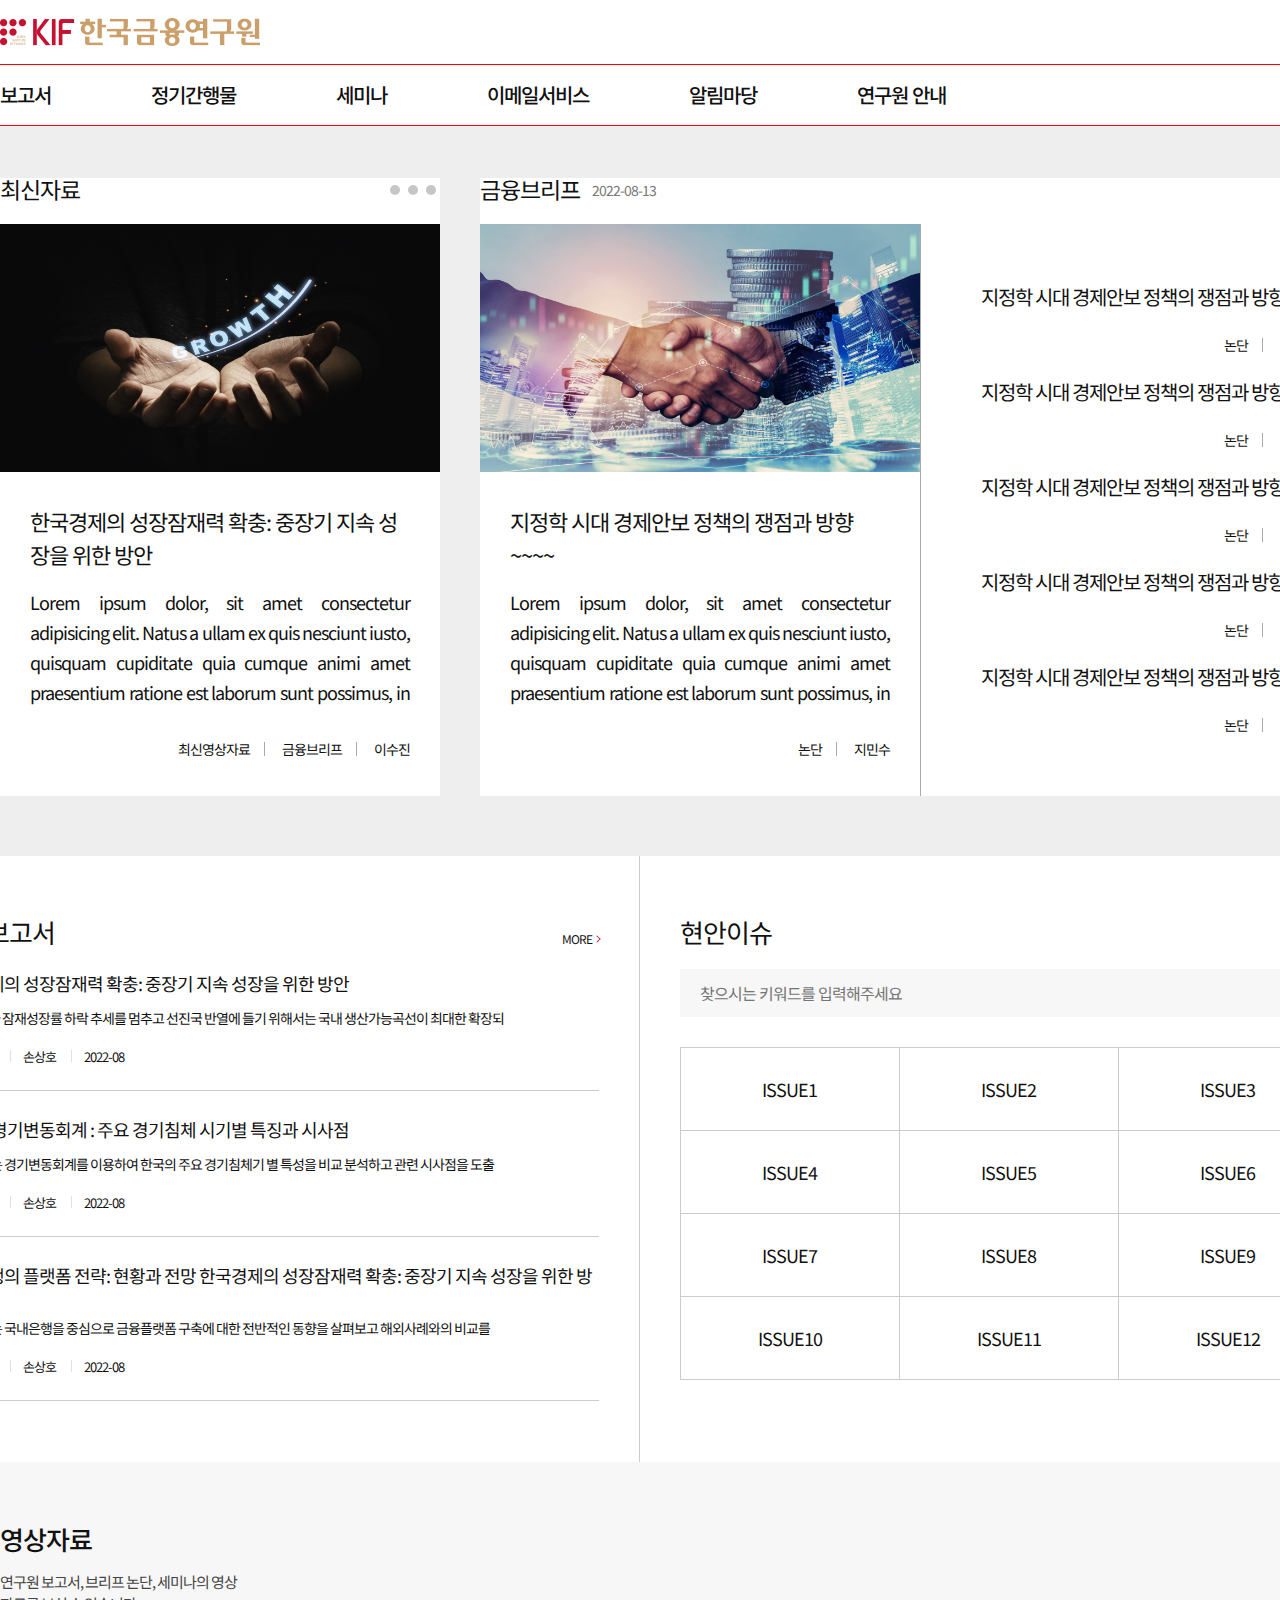
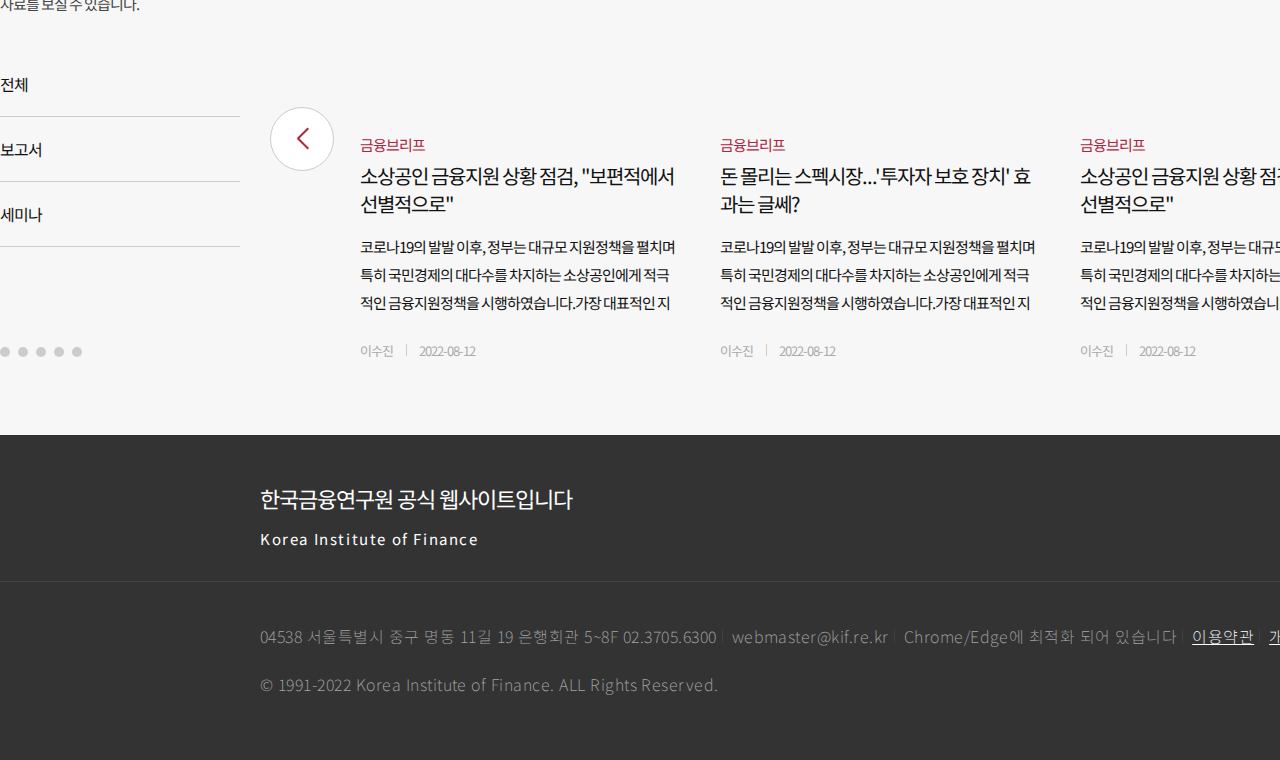
<file: index.html>
<!DOCTYPE html>
<html lang="en">
<head>
    <meta charset="UTF-8">
    <meta http-equiv="X-UA-Compatible" content="IE=edge">
    <meta name="viewport" content="width=device-width, initial-scale=1.0">
    <title>한국금융정보연구원</title>
    <link rel="stylesheet" href="css/common.css">
    <link rel="stylesheet" href="css/index.css">
    <link href="https://fonts.googleapis.com/css2?family=Noto+Sans+KR:wght@100;300;400;500;700;900&display=swap" rel="stylesheet">

    <style>
        * {
            margin: 0; padding: 0;
            box-sizing: border-box;
        }

    </style>
</head>
<body>
    <div id="mainWrap">

        <header id="kifHeader">
            <div class="h_top">
                <div class="top_inner">
                    <h1 class="logo"><a href="#"><span class="blind">한국금융정보연구원</span></a></h1>
                    <!-- 검색 영역 -->
                    <div class="search">
                        <h2 class="blind">통합검색</h2>
                        <input type="text" class="s_input" id="s_input" value="검색어">
                        <label for="s_input"><span class="blind">검색</span></label>
                    </div>
                </div>
            </div><!--header top End-->
            <div class="h_bottom">
                <nav class="gnb">
                    <ul class="gnb_menu">
                        <li><a href="#">보고서</a>
                            <div class="sub_box"></div>
                        </li>
                        <li><a href="#">정기간행물</a></li>
                        <li><a href="#">세미나</a></li>
                        <li><a href="#">이메일서비스</a>
                            <ul class="sub">
                                <li><a href="#">KIF 연구동향</a></li>
                                <li><a href="#">최신 해외연구동향</a></li>
                                <li><a href="#">최신 국내연구동향</a></li>
                                <li><a href="#">최신 금융정보</a></li>
                                <li><a href="#">최신 해외언론동향</a></li>
                                <li><a href="#">신청</a></li>
                            </ul>
                        </li>
                        <li><a href="#">알림마당</a></li>
                        <li><a href="#">연구원 안내</a></li>
                        <li><a href="#">연구진</a></li>
                        <li><a href="#">ENG</a></li>
                    </ul>
                </nav>
            </div><!--header bottom End-->
        </header><!--Header End-->


        <main id="kifMain">
            <section class="sec01">
                <div class="sec_inner">
                    <article class="latest">
                        <h2 class="sec_tit">최신자료</h2>
                        <div class="cont_box">
                            <div class="imgbox">
                                <img src="/img/133057131169233384_GettyImages-1344582621.jpg" alt="최신자료">
                            </div>
                            <h3 class="cont_tit">한국경제의 성장잠재력 확충: 중장기 지속 성장을 위한 방안</h3>
                            <p class="cont_txt">Lorem ipsum dolor, sit amet consectetur adipisicing elit. Natus a ullam ex quis nesciunt iusto, quisquam cupiditate quia cumque animi amet praesentium ratione est laborum sunt possimus, in dicta? Provident!</p>
                            <div class="etc">
                                <span>최신영상자료</span>
                                <span>금융브리프</span>
                                <span>이수진</span>
                            </div>

                        </div>
                        <ul class="page_navi">
                            <li><a href="#"><span class="blind">1</span></a></li>
                            <li><a href="#"><span class="blind">1</span></a></li>
                            <li><a href="#"><span class="blind">1</span></a></li>
                        </ul>
                    </article><!-- 최신금융자료 -->
                    
                    <article class="brief">
                        <div class="tit_box">
                            <h2 class="sec_tit">금융브리프</h2>
                            <span class="date">2022-08-13</span>
                        </div>
                        <div class="cont_box">
                            <div class="cont_left">
                                <div class="imgbox">
                                    <img src="/img/133047334098095971_GettyImages-1413573855.jpg" alt="최신자료">
                                </div>
                                <h3 class="cont_tit">지정학 시대 경제안보 정책의 쟁점과 방향~~~~</h3>
                                <p class="cont_txt">Lorem ipsum dolor, sit amet consectetur adipisicing elit. Natus a ullam ex quis nesciunt iusto, quisquam cupiditate quia cumque animi amet praesentium ratione est laborum sunt possimus, in dicta? Provident!</p>
                                <div class="etc">
                                    <span>논단</span>
                                    <span>지민수</span>
                                </div>
                            </div>
                            <ul class="cont_right">
                                <li>
                                    <h3 class="cont_tit">지정학 시대 경제안보 정책의 쟁점과 방향</h3>
                                    <div class="etc">
                                        <span>논단</span>
                                        <span>지민수</span>
                                    </div>
                                </li>
                                <li>
                                    <h3 class="cont_tit">지정학 시대 경제안보 정책의 쟁점과 방향</h3>
                                    <div class="etc">
                                        <span>논단</span>
                                        <span>지민수</span>
                                    </div>
                                </li>
                                <li>
                                    <h3 class="cont_tit">지정학 시대 경제안보 정책의 쟁점과 방향</h3>
                                    <div class="etc">
                                        <span>논단</span>
                                        <span>지민수</span>
                                    </div>
                                </li>
                                <li>
                                    <h3 class="cont_tit">지정학 시대 경제안보 정책의 쟁점과 방향</h3>
                                    <div class="etc">
                                        <span>논단</span>
                                        <span>지민수</span>
                                    </div>
                                </li>
                                <li>
                                    <h3 class="cont_tit">지정학 시대 경제안보 정책의 쟁점과 방향</h3>
                                    <div class="etc">
                                        <span>논단</span>
                                        <span>지민수</span>
                                    </div>
                                </li>
                            </ul>
                        </div>
                        <a href="#" class="more">more</a>
                    </article><!-- 금융 brief 끝 -->
                </div> <!-- section innerbox -->
            </section> <!-- sec01 End -->


            <section class="sec02">
                <article class="report sec02_cont">
                    <h2 class="sec_tit">최신보고서</h2>
                    <ul class="re_list">
                        <li>
                            <a href="#"><h3 class="re_tit">
                                한국경제의 성장잠재력 확충: 중장기 지속 성장을 위한 방안
                            </h3></a>
                            <p class="re_cont">
                                한국경제가 잠재성장률 하락 추세를 멈추고 선진국 반열에 들기 위해서는 국내 생산가능곡선이 최대한 확장되
                            </p>
                            <div class="re_etc">
                                <span>기타보고서</span>
                                <span>손상호</span>
                                <span>2022-08</span>
                            </div>
                        </li>

                        <li>
                            <a href="#"><h3 class="re_tit">
                                한국의 경기변동회계 : 주요 경기침체 시기별 특징과 시사점
                            </h3></a>
                            <p class="re_cont">
                                본 보고서는 경기변동회계를 이용하여 한국의 주요 경기침체기 별 특성을 비교 분석하고 관련 시사점을 도출
                            </p>
                            <div class="re_etc">
                                <span>기타보고서</span>
                                <span>손상호</span>
                                <span>2022-08</span>
                            </div>
                        </li>

                        <li>
                            <a href="#"><h3 class="re_tit">
                                국내은행의 플랫폼 전략: 현황과 전망 한국경제의 성장잠재력 확충: 중장기 지속 성장을 위한 방안
                            </h3></a>
                            <p class="re_cont">
                                본 보고서는 국내은행을 중심으로 금융플랫폼 구축에 대한 전반적인 동향을 살펴보고 해외사례와의 비교를 
                            </p>
                            <div class="re_etc">
                                <span>기타보고서</span>
                                <span>손상호</span>
                                <span>2022-08</span>
                            </div>
                        </li>

                    </ul>
                    <a href="#" class="more">more</a>
                </article> <!-- 최신보고서 end -->


                <article class="issue sec02_cont">
                    <h2 class="sec_tit">현안이슈</h2>
                    <div class="is_search">
                        <input type="text" placeholder="찾으시는 키워드를 입력해주세요">
                        <button><span class="blind">검색</span></button>
                    </div>
                    <ul class="is_list">
                        <li><a href="#">ISSUE1</a></li>
                        <li><a href="#">ISSUE2</a></li>
                        <li><a href="#">ISSUE3</a></li>
                        <li><a href="#">ISSUE4</a></li>
                        <li><a href="#">ISSUE5</a></li>
                        <li><a href="#">ISSUE6</a></li>
                        <li><a href="#">ISSUE7</a></li>
                        <li><a href="#">ISSUE8</a></li>
                        <li><a href="#">ISSUE9</a></li>
                        <li><a href="#">ISSUE10</a></li>
                        <li><a href="#">ISSUE11</a></li>
                        <li><a href="#">ISSUE12</a></li>
                    </ul>
                    <a href="#" class="more">more</a>
                </article> <!-- 현안이슈 end -->

            </section><!-- sec02 End -->


            <section class="sec03">
                <div class="inner">
                    <h2 class="sec_tit">영상자료</h2>
                    <p class="sec_txt">연구원 보고서, 브리프 논단, 세미나의 영상자료를 보실 수 있습니다.</p>

                    <h3 class="m_tit"><a href="#">전체</a></h3>
                    <div class="m_cont">
                        <ul class="m_cont_list">
                            <li>
                                <div class="m_box">
                                    <iframe width="320" height="180" src="https://www.youtube.com/embed/HqhVtxccOZ0" title="YouTube video player" frameborder="0" allow="accelerometer; autoplay; clipboard-write; encrypted-media; gyroscope; picture-in-picture" allowfullscreen></iframe>
                                </div>
                                
                                <h3 class="m_sub_tit">금융브리프</h3>
                                <h4 class="m_sub_tit01"><a href="#">소상공인 금융지원 상황 점검, "보편적에서 선별적으로"</a></h4>
                                <p class="m_sub_txt">코로나19의 발발 이후, 정부는 대규모 지원정책을 펼치며 특히 국민경제의 대다수를 차지하는 소상공인에게 적극적인 금융지원정책을 시행하였습니다.가장 대표적인 지원정책인 ‘1차 및 2차 소상공인 금</p>
                                <div class="m_sub_etc">
                                    <span>이수진</span><span>2022-08-12</span>
                                </div>

                            </li>

                            <li>
                                <div class="m_box">
                                    <iframe width="320" height="180" src="https://www.youtube.com/embed/HqzUFulMwyQ" title="YouTube video player" frameborder="0" allow="accelerometer; autoplay; clipboard-write; encrypted-media; gyroscope; picture-in-picture" allowfullscreen></iframe>
                                </div>

                                <h3 class="m_sub_tit">금융브리프</h3>
                                <h4 class="m_sub_tit01"><a href="#">돈 몰리는 스펙시장...'투자자 보호 장치' 효과는 글쎄?</a></h4>
                                <p class="m_sub_txt">코로나19의 발발 이후, 정부는 대규모 지원정책을 펼치며 특히 국민경제의 대다수를 차지하는 소상공인에게 적극적인 금융지원정책을 시행하였습니다.가장 대표적인 지원정책인 ‘1차 및 2차 소상공인 금</p>
                                <div class="m_sub_etc">
                                    <span>이수진</span><span>2022-08-12</span>
                                </div>
                            </li>

                            <li>
                                <div class="m_box">
                                    <iframe width="320" height="180" src="https://www.youtube.com/embed/6JgzgwbRV2g" title="YouTube video player" frameborder="0" allow="accelerometer; autoplay; clipboard-write; encrypted-media; gyroscope; picture-in-picture" allowfullscreen></iframe>
                                </div>

                                <h3 class="m_sub_tit">금융브리프</h3>
                                <h4 class="m_sub_tit01"><a href="#">소상공인 금융지원 상황 점검, "보편적에서 선별적으로"</a></h4>
                                <p class="m_sub_txt">코로나19의 발발 이후, 정부는 대규모 지원정책을 펼치며 특히 국민경제의 대다수를 차지하는 소상공인에게 적극적인 금융지원정책을 시행하였습니다.가장 대표적인 지원정책인 ‘1차 및 2차 소상공인 금</p>
                                <div class="m_sub_etc">
                                    <span>이수진</span><span>2022-08-12</span>
                                </div>

                            </li>

                        </ul><!-- 슬라이드 -->

                        <!-- 좌우 버튼 -->
                        <a href="#" class="prev m_btn">
                            <span class="blind">이전보기</span>
                        </a>
                        <a href="#" class="next m_btn">
                            <span class="blind">다음보기</span>
                        </a>
                        <!-- 페이지 컨트롤 -->
                        <ul class="pager">
                            <li><a href="#"><span class="blind">1</span></a></li>
                            <li><a href="#"><span class="blind">1</span></a></li>
                            <li><a href="#"><span class="blind">1</span></a></li>
                            <li><a href="#"><span class="blind">1</span></a></li>
                            <li><a href="#"><span class="blind">1</span></a></li>
                        </ul>
                    </div><!-- 슬라이드 전체 박스 -->
                    <h3 class="m_tit"><a href="#">보고서</a></h3>
                    <h3 class="m_tit"><a href="#">세미나</a></h3>
                </div>

            </section> <!-- sec03 End -->
        </main><!--Main End-->


        <footer id="kifFooter">
            <div class="footer_box">
                <div class="f_top_outer">
                    <div class="f_top">
                        <h3>한국금융연구원 공식 웹사이트입니다</h3>
                        <h4>Korea Institute of Finance</h4>

                        <p class="fam_menu">family site
                            <div class="sub_fam_menu">
                                <span>family site</span>
                                <span>해외금융협력지원센터</span>
                                <span>금융인력네트워크센터</span>
                                <span>한국경제의분석패널</span>
                                <span>아시아적격담보포럼</span>
                            </div>
                        </p>


                    </div>
                </div>
                <div class="f_bottom">
                    
                    <div class="f_bottom_top">
                        <p>04538 서울특별시 중구 명동 11길 19 은행회관 5~8F
                            02.3705.6300</p>
                        <p>webmaster@kif.re.kr</p>
                        <p>Chrome/Edge에 최적화 되어 있습니다</p>
                        <p><a href="#">이용약관</a></p>
                        <p><a href="#">개인정보보호정책</a></p>
                    </div>
                    <p class="f_bottom_bot">© 1991-2022 Korea Institute of Finance. ALL Rights Reserved.</p>

                    <div class="f_sns">
                        <a href="#" class="yout"><span class="blind">유튜브</span></a>
                        <a href="#" class="kakao"><span class="blind">카카오톡</span></a>
                    </div>
                </div>

        </footer><!--Footer End-->

    </div> <!--mainWrap End-->
</body>
</html>
</file>
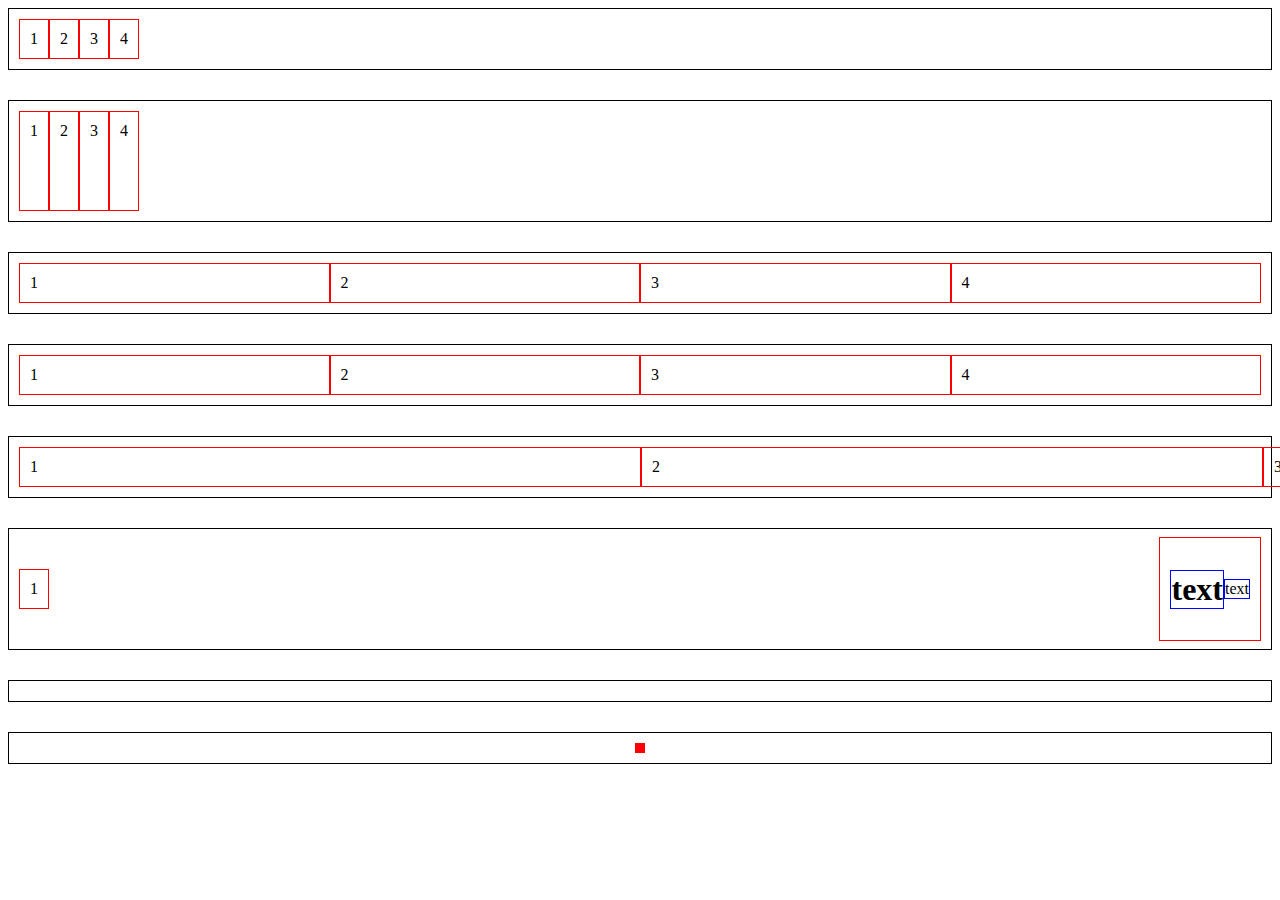
<file: flex1.html>
<!DOCTYPE html>
<html lang="en">
<head>
    <meta charset="UTF-8">
    <meta http-equiv="X-UA-Compatible" content="IE=edge">
    <meta name="viewport" content="width=device-width, initial-scale=1.0">
    <title>Document</title>

    <style>
        .box {
            border: 1px solid #000;
            padding: 10px;
            margin-bottom: 30px;
        }

        .item {
            border: 1px solid #f00;
            padding: 10px;

        }

        .box1 {
            display: flex;

        }

        .box2 {
            display: flex;
            height: 100px;
        }

        .box3 {
            display: flex;
        }

        .box3 .item {
            width: 700px;
        }

        .box4 {
            display: flex;
        }

        .box4 .item {
            width: 300px;
        }

        .box5 {
            display: flex;
        }

        .box5 .item {
            width: 600px;
            flex: none;
            /* flex-grow:0; flex-shrink:0; */
        }

        .box6 {
            height: 100px;
            display: flex;
            justify-content: space-between;
            align-items: center;
        }

        .box6 .item:nth-child(2) {
            display: flex;
            align-items: center;
        }

        .box6 .item:nth-child(2) * {
            border: 1px solid #00f;
        }

        .box7 label {
            background-color: #f00;
            display: block;
        }

        .box8 {
            display: flex;
            justify-content: center;
        }

        .box8 label {
            background-color: #f00;
            width: 10px; height: 10px;
        }
    </style>
</head>
<body>
    <div class="box box1">
        <div class="item">1</div>
        <div class="item">2</div>
        <div class="item">3</div>
        <div class="item">4</div>
    </div>

    <div class="box box2">
        <div class="item">1</div>
        <div class="item">2</div>
        <div class="item">3</div>
        <div class="item">4</div>
    </div>

    <div class="box box3">
        <div class="item">1</div>
        <div class="item">2</div>
        <div class="item">3</div>
        <div class="item">4</div>
    </div>

    <div class="box box4">
        <div class="item">1</div>
        <div class="item">2</div>
        <div class="item">3</div>
        <div class="item">4</div>
    </div>

    <div class="box box5">
        <div class="item">1</div>
        <div class="item">2</div>
        <div class="item">3</div>
        <div class="item">4</div>
    </div>

    <div class="box box6">
        <div class="item">1</div>
        <div class="item">
            <h1>text</h1>
            <p>text</p>
        </div>
    </div>

    <div class="box box7">
        <label for=""></label>
    </div>

    <div class="box box8">
        <label for=""></label>
    </div>
</body>
</html>
</file>
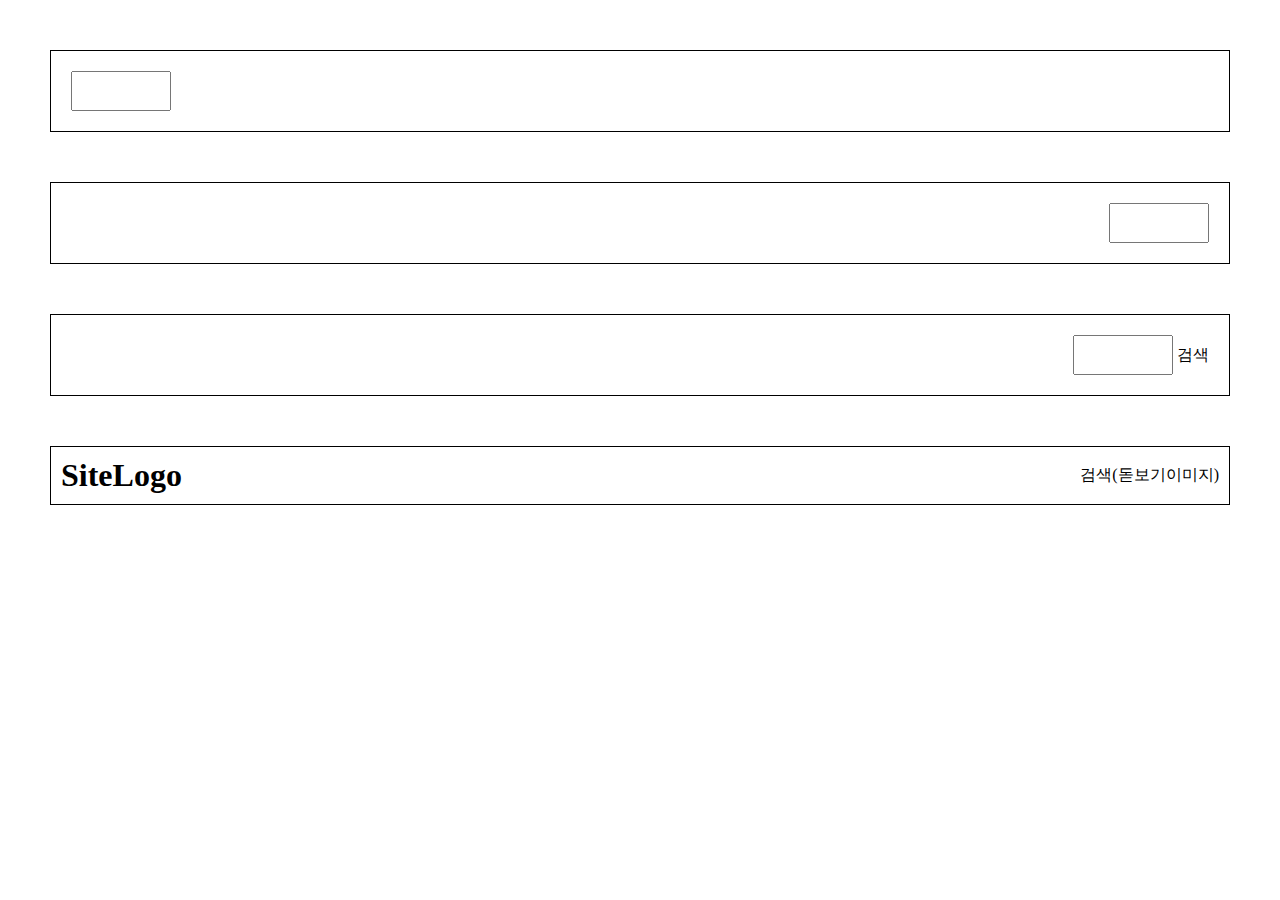
<file: 검색창.html>
<!DOCTYPE html>
<html lang="en">
<head>
    <meta charset="UTF-8">
    <meta http-equiv="X-UA-Compatible" content="IE=edge">
    <meta name="viewport" content="width=device-width, initial-scale=1.0">
    <title>검색창</title>
    <style>
        * {
            margin: 0; padding: 0;
            box-sizing: border-box;
        }

        body {
            padding: 50px;
        }

        .box {
            border: 1px solid #000;
            padding: 20px;
            margin-bottom: 50px;
        }


        .box input {
            width: 100px; height: 40px;
            transition: all 0.4s ease-in-out;
        }

        .box1 input:focus {
            width: 1000px;
        }


        .box2 {
            text-align: right;
        }

        .box2 input:focus {
            width: 1000px;
        }


        .box3 {
            text-align: right;
        }

        .box3 input:focus {
            width: 1000px;
        }


        header {
            border: 1px solid #000;
            padding: 10px;
            display: flex;
            justify-content: space-between;
            align-items: center;
        }

        header input {
            width: 1px;
            opacity: 0;
            transition: all 0.8s ease-in-out;
        }

        header input:focus {
            width: 1000px;
            opacity: 1;
        }

        header label {
            cursor: pointer;
        }
    </style>
</head>

<body>
    <div class="box box1">
        <input type="text">
    </div>

    <div class="box box2">
        <input type="text">
    </div>

    <div class="box box3">
        <input type="text" id="aa">
        <label for="aa">검색</label>
        <!-- 검색만 클릭해도 텍스트 박스가 포커스됨. -->
    </div>

    <header>
        <h1>SiteLogo</h1>
        <div class="search">
            <input type="text" id="bb">
            <label for="bb">검색(돋보기이미지)</label>
        </div>
    </header>
</body>
</html>
</file>
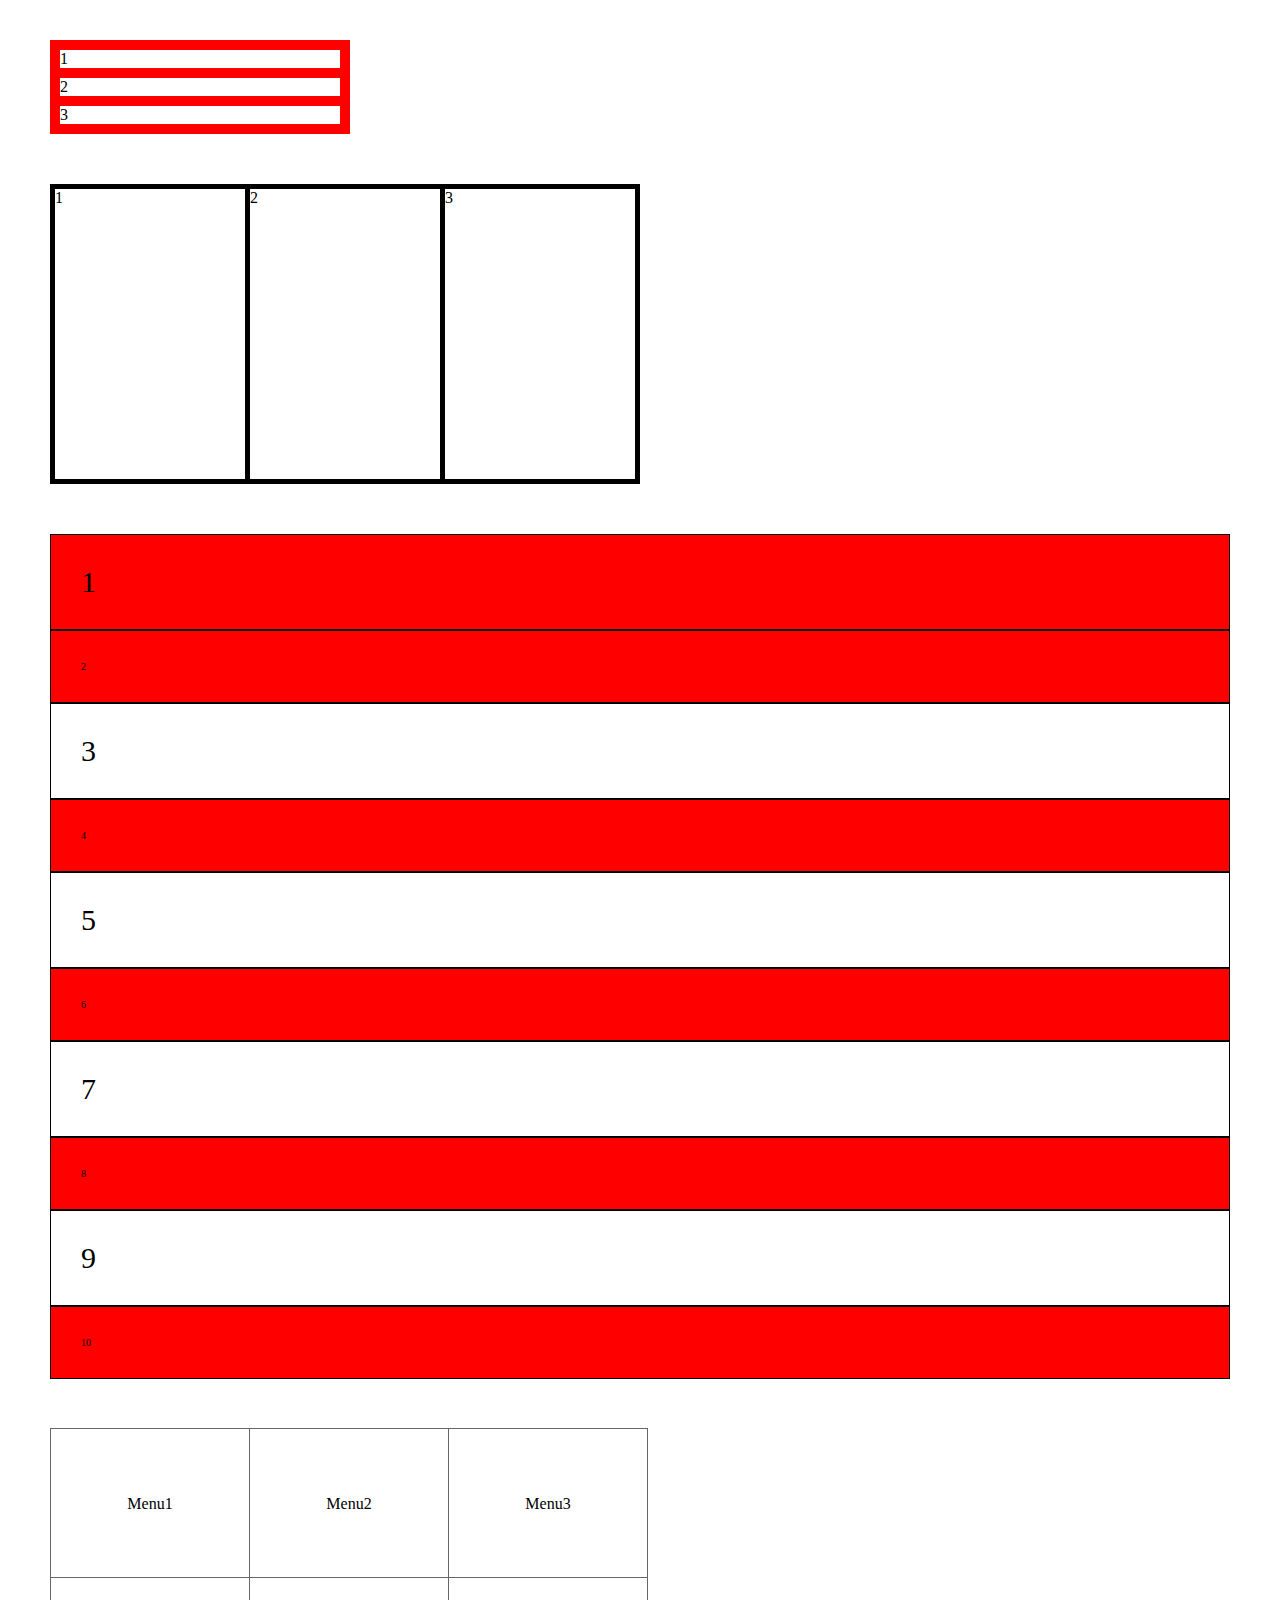
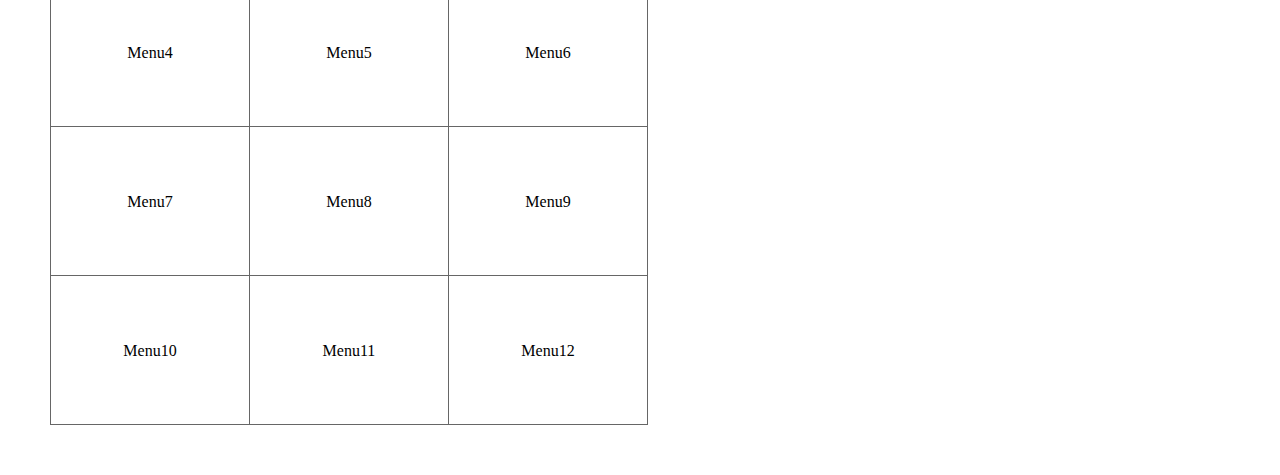
<file: 격자패턴만들기.html>
<!DOCTYPE html>
<html lang="en">
<head>
    <meta charset="UTF-8">
    <meta http-equiv="X-UA-Compatible" content="IE=edge">
    <meta name="viewport" content="width=device-width, initial-scale=1.0">
    <title>격자패턴만들기</title>
    <style>
        * {
            margin: 0; padding: 0;
            box-sizing: border-box;
        }

        body {
            padding: 50px;
        }

        .spacer {
            height: 50px;
        }




        .list1 {
            width: 300px;
        }

        .list1 li {
            border: 10px solid #f00;
            list-style: none;
            margin-top: -10px;
            position: relative;
            z-index: 1;
        }

        .list1 li:hover {
            border-color: #000;
            z-index: 10;
        }

        .list2 {
            width: 600px;
            display: flex;
        }

        .list2 li {
            list-style: none;
            border: 5px solid #000;
            height: 300px;
            flex: none;
            width: 33.3333%;
            position: relative;
            z-index: 1;
        }

        .list2 li:nth-child(1) {
            margin-right: -5px;
        }

        .list2 li:nth-child(3) {
            margin-left: -5px;
        }

        .list2 li:hover {
            border-color: #f00;
            z-index: 10;
        }

        .list3 li {
            border: 1px solid #000;
            padding: 30px;
            list-style: none;

        }

        .list3 li:nth-child(1) {
            background-color: #f00;
        }

        .list3 li:nth-child(2n) {    /*2배수만 선택*/
            font-size: 10px;
            background-color: #f00;
        }

        .list3 li:nth-child(2n+1) {
            font-size: 30px;
            /* 첫번째 요소부터 2번째마다 선택 */
        }


        
        .grid {
            width: 600px;
            display: flex;
            flex-wrap: wrap;
        }

        .grid li {
            list-style: none;
            width: 33.3333%; 
            /* width: calc(100% / 3) */
            height: 150px;
            border: 1px solid #666;
            flex: none;
            margin-top: -1px;
            text-align: center;
            line-height: 150px;
            position: relative;
            z-index: 1;
        }

        .grid li:nth-child(3n+1) {
            margin-right: -1px;
        }

        .grid li:nth-child(3n+3) {
            margin-left: -1px;
        }

        .grid li:hover {
            border-color: #f00;
            font-weight: bold;
            z-index: 2;
        }


    </style>
</head>
<body>
    <ul class="list1">
        <li>1</li>
        <li>2</li>
        <li>3</li>
    </ul>
    <div class="spacer"></div>

    <ul class="list2">
        <li>1</li>
        <li>2</li>
        <li>3</li>
    </ul>
    <div class="spacer"></div>

    <ul class="list3">
        <li>1</li>
        <li>2</li>
        <li>3</li>
        <li>4</li>
        <li>5</li>
        <li>6</li>
        <li>7</li>
        <li>8</li>
        <li>9</li>
        <li>10</li>
    </ul>

    <div class="spacer"></div>
    <ul class="grid">
        <li>Menu1</li>
        <li>Menu2</li>
        <li>Menu3</li>
        <li>Menu4</li>
        <li>Menu5</li>
        <li>Menu6</li>
        <li>Menu7</li>
        <li>Menu8</li>
        <li>Menu9</li>
        <li>Menu10</li>
        <li>Menu11</li>
        <li>Menu12</li>
    </ul>
</body>
</html>
</file>
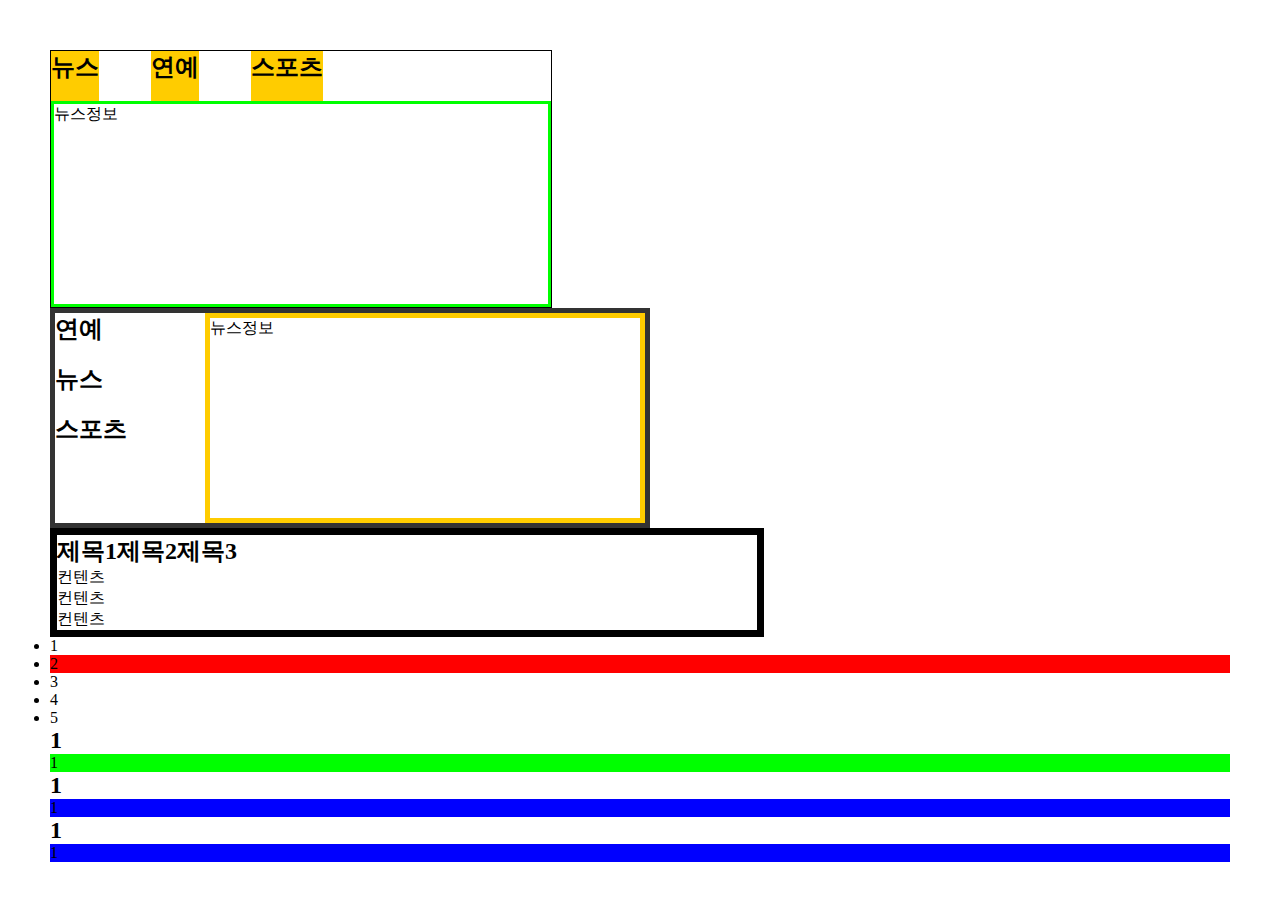
<file: 탭메뉴01.html>
<!DOCTYPE html>
<html lang="en">
<head>
    <meta charset="UTF-8">
    <meta http-equiv="X-UA-Compatible" content="IE=edge">
    <meta name="viewport" content="width=device-width, initial-scale=1.0">
    <title>탭메뉴01</title>
    <style>
        * {margin: 0; padding: 0;}

        body {padding: 50px;}

/* tab1 */
        .tab1 {
            width: 500px;
            border: 1px solid #000;
            position: relative;
            padding-top: 50px;
        }

        .tab1 h2 {
            position: absolute;
            top: 0; left: 0;
            height: 50px;
            background-color: #fc0;
        }
        
        .tab1 .ent {
            left: 100px;
        }

        .tab1 .sp {
            left: 200px;
        }

        .tab1 div {
            border: 3px solid #0f0;
            height: 200px;
            display: none;
        }

        .tab1 .news + div {
            display: block;
        }

        .tab1 h2:hover + div {
            display: block;
        }

/* tab2 */
        .tab2 {
            width: 600px;
            border: 5px solid #333;
            box-sizing: border-box;
            padding-left: 150px;
            position: relative;
        }

        .tab2 h2 {
            position: absolute;
            top: 0; left: 0;
        }

        .tab2 div {
            height: 200px;
            border: 5px solid #fc0;
            display: none;
        }

        .tab2 .news {
            top:50px;
        }

        .tab2 .sp {
            top: 100px;
        }

        .tab2 .news + div {
            display: block;
        }


        .tab3 {
            width: 700px;
            border: 7px solid #000;
        }

        .tab3 ul {
            display: flex;
        }

        .tab3 ul li {
            list-style: none;
        }



        /* nth-child() */
        .aa li:nth-child(2) {
            background-color: #f00;
        }

        .bb p {
            background-color: #00f;
        }

        .bb p:nth-of-type(1) {
            background-color: #0f0;
        }
    </style>
</head>



<body>
    <div class="tab1">
        <h2 class="news">뉴스</h2>
        <div >뉴스정보</div>
        <h2 class="ent">연예</h2>
        <div>연예정보</div>
        <h2 class="sp">스포츠</h2>
        <div>스포츠정보</div>
    </div>

    <div class="tab2">
        <h2 class="news">뉴스</h2>
        <div >뉴스정보</div>
        <h2 class="ent">연예</h2>
        <div>연예정보</div>
        <h2 class="sp">스포츠</h2>
        <div>스포츠정보</div>
    </div>


    <div class="tab3">
        <ul>
            <li>
                <h2>제목1</h2>
            </li>
            <li>
                <h2>제목2</h2>
            </li>
            <li>
                <h2>제목3</h2>
            </li>
        </ul>
        <div class="cont">컨텐츠</div>
        <div class="cont">컨텐츠</div>
        <div class="cont">컨텐츠</div>
    </div>

    <!-- nth-child() -->
    <ul class="aa">
        <li>1</li>
        <li>2</li>
        <li>3</li>
        <li>4</li>
        <li>5</li>
    </ul>
    <div class="bb">
        <h2>1</h2>
        <p>1</p>
        <h2>1</h2>
        <p>1</p>
        <h2>1</h2>
        <p>1</p>
    </div>
</body>
</html>
</file>
<file: css/index.css>
@charset "UTF-8";

/* layout */
#mainWrap {
    width: 100%;
}


/* kif header */
.h_top {
    /* height: 65px;
    코드 절약하는 관점에서 아래 컨텐츠에 높이 넣었으니까 삭제 가능 */
    border-bottom: 1px solid #f00;

}

.h_top .top_inner {
    width: 1400px; height: 64px;
    margin: 0 auto;
    /* background-color: #eee; */
    display: flex;
    justify-content: space-between;
    align-items: center;
}

.h_top .top_inner .logo {
    width: 260px;
    flex: none; /* 고정형일 때 아이템 크기 사용자 설정 가능 */
}

.h_top .top_inner .logo a {
    display: block;
    height: 64px;
    background: url(../img/logo_kif.png) no-repeat center center;
}

/* kif header search */
.h_top .top_inner .search {
    display: flex;
    align-items: center;
}

.h_top .top_inner .search .s_input {
    width: 1053px; height: 40px;
    border: 1px solid #ccc;
    margin-right: 7px;
    opacity: 0;
    transition: all 0.7s ease-in-out;
    padding: 0 5px;
}


.h_top .top_inner .search label {
    width: 24px; height: 24px;
    background: url(../img/ico_search_black.svg) center center no-repeat;
    background-size: cover;
    /* svg 포맷이라 확대축소 마음대로 해도 상관 ㄴ 벡터이미지는 깨지지 않음 */
    display: block;
    cursor: pointer;
}

.h_top .top_inner .search .s_input:focus {
    /* label이랑 묶어놨으니까 얘한테만 걸어도 검색버튼 누르면 가능 */
    opacity: 1;
    width: 1053px;
    outline: none;
}

/* header bottom */
.h_bottom {
    height: 61px;
    border-bottom: 1px solid #f00;
}

.h_bottom .gnb {
    width: 1400px;
    height: 60px;
    margin: 0 auto;
    /* background-color: #eee; */
}


.h_bottom .gnb .gnb_menu {
    display: flex;
    align-items: center;
}

.h_bottom .gnb .gnb_menu li:nth-child(-n+6) {
    padding-right: 100px;
}

.h_bottom .gnb .gnb_menu li:nth-child(7) {
    margin-left: auto;
}

.h_bottom .gnb .gnb_menu li:nth-child(8) {
    margin-left: 20px;
}

.h_bottom .gnb .gnb_menu li:nth-child(7) a {
    font-size: 18px;
    padding-right: 20px;
}


.h_bottom .gnb .gnb_menu li:nth-child(8) a {
    font-size: 15px;
    font-weight: 400;
    color: #aaa;
    position: relative;

}

.h_bottom .gnb .gnb_menu li:nth-child(8) a::before {
    content: '';
    width: 1px; height: 14px;
    background-color: #aaa;
    position: absolute;
    top: 50%; left: -15px;
    transform: translateY(-50%);
}


.h_bottom .gnb .gnb_menu li a {
    display: block;
    height: 60px;   line-height: 60px;
    font-size: 20px;
    font-weight: 500;
}

.h_bottom .gnb .gnb_menu li:nth-child(-n+6) a:hover {
    color: brown;
}


.h_bottom .gnb .gnb_menu .sub_box {
    position: absolute;
    left: 0; top: 125px;
    width: 100%; height: 200px;
    background-color: #fff;
    border-top: 1px solid #f00;
    display: none;
    z-index: 10;
}

.h_bottom .gnb .gnb_menu li:hover .sub_box {
    display: block;
}

.h_bottom .gnb .gnb_menu li:nth-child(4) {
    position: relative;
}
.h_bottom .gnb .sub {
    position: absolute;
    left: 0; top: 100%;
    background-color: #fff;
    display: none;
    width: 100%;
    z-index: 10;

}
.h_bottom .gnb li:hover .sub {
    display: block;
}



/* kif main */

#kifMain .sec01 {
    background-color: #eee;
    padding: 52px 0 60px;
}

.sec01 .sec_inner {
    width: 1376px;
    margin: 0 auto;
    /* background-color: #fc0; */
    display: flex;
}

.sec01 .sec_inner article {
    flex: none;
    background-color: #fff;
}

.sec01 .sec_inner article .sec_tit {
    /* background-color: #ccc; */
}

.sec01 .sec_inner .latest {
    width: 440px;
    margin-right: 40px;
    position: relative;
    
}

.sec01 .sec_inner .brief {
    width: 896px;
    position: relative;
}

.sec01 .sec_inner .latest .sec_tit {
    font-size: 23px;
    margin-bottom: 23px;
}

.sec01 .sec_inner .brief .tit_box {
    display: flex;
    align-items: center;
    height: 23px;
    margin-bottom: 23px;
    /* background-color: #ccc; */
}

.sec01 .sec_inner .brief .tit_box .sec_tit {
    font-size: 23px;
    margin-right: 12px;
}

.sec01 .sec_inner .brief .tit_box .date {
    font-size: 14px;
    color: #777;
}

.sec01 .sec_inner .cont_box .imgbox {
    margin-bottom: 33px;
}

.sec01 .sec_inner .cont_box .imgbox img {
    width: 100%;
    vertical-align: top;
    /* descender 삭제용 vertical-align */
}

.sec01 .sec_inner .cont_box .cont_tit {
    font-size: 22px;
    line-height: 33px;
    padding: 0 30px;
    margin-bottom: 16px;
}

.sec01 .sec_inner .cont_box .cont_txt {
    font-size: 18px;
    line-height: 30px;
    max-height: 120px; /* 최대 4줄만 표현하겠다는 말 */
    overflow: hidden;
    padding: 0 30px;
    text-align: justify;
    margin-bottom: 35px;
}


.sec01 .sec_inner .cont_box .etc {
    padding: 0 30px;
    text-align: right;
    margin-bottom: 40px;
    font-size: 14px;
}

.sec01 .sec_inner .cont_box .etc span {
    padding: 0 15px;
    position: relative;
}

.sec01 .sec_inner .cont_box .etc span:last-child {
    padding-right:0;
}

.sec01 .sec_inner .cont_box .etc span:not(:last-child)::before {
    content: '';
    width: 1px; height: 14px;
    background-color: #aaa;
    position: absolute;
    right: 0; top: 50%;
    transform: translateY(-50%);
}


/* 최신자료 */
.sec01 .sec_inner .latest .page_navi {
    height: 23px;
    position: absolute;
    right: 0; top: 0;
    display: flex;
    /* 이후 각각의 li를 동그라미로 바꿔주면 됨 */
    align-items: center;
}

.sec01 .sec_inner .latest .page_navi li {
    margin: 0 4px;
    background-color: #c6c6c6;
    width: 10px; height: 10px;
    border-radius: 50%;
    cursor: pointer;
}


.sec01 .sec_inner .latest .page_navi li:hover {
    background-color: #b1243d;
}


/* 금융브리프 */
.sec01 .sec_inner .brief .cont_box {
    display: flex;
}
.sec01 .sec_inner .brief .cont_box .cont_left,
.sec01 .sec_inner .brief .cont_box .cont_right {
    flex: none;
}

.sec01 .sec_inner .brief .cont_box .cont_left {
    width: 440px;
}

.sec01 .sec_inner .brief .cont_box .cont_right {
    width: 456px;
    border-left: 1px solid #aaa;
}

.sec01 .sec_inner .brief .cont_box .cont_right {
    display: flex;
    flex-direction: column;
    justify-content: center;
    padding: 0 30px;
}

.sec01 .sec_inner .brief .cont_box .cont_right .cont_tit {
    font-size: 20px;
    line-height: 50px;
    white-space: nowrap;
    /* 줄바꿈 없음 */
    overflow: hidden;
    text-overflow: ellipsis;
    /* ... 줄임말 표시 */
}

.sec01 .sec_inner .brief .cont_box .cont_right .etc {
    margin-bottom: 15px;
}

.sec01 .brief .more {
    position: absolute;
    top: 0; right: 0;
    font-weight: 300;
    font-size: 12px;
    color: #333;
    margin-right: 20px;
}

.sec01 .brief .more::before {
    content: '';
    width: 1px; height: 7px;
    background-color: #b1243d;
    position: absolute;
    top: calc(50% + 3px); right: -7px;
    transform: rotate(-135deg) translateY(50%);
}

.sec01 .brief .more::after {
    content: '';
    width: 1px; height: 7px;
    background-color: #b1243d;
    position: absolute;
    top: calc(-50% + 5px); right: -7px;
    transform: rotate(135deg) translateY(-50%);

}



/* sec02 */
.sec02 {
    background-color: #fff;
    display: flex;
    justify-content: center;
}

.sec02 .report,
.sec02 .issue {
    flex: none;
    width: 700px;
    padding-top: 63px;
    padding-bottom: 61px;
    position: relative;
}

.sec02 .sec_tit {
    font-size: 26px;
}


/* sec02_cont */
.sec02 .sec02_cont .more {
    position: absolute;
    top: 77px; right: 40px;
    font-size: 12px;
    text-transform: uppercase;
    padding-right: 7px;
}

.sec02 .issue .more {
    right: 0;
}

.sec02 .sec02_cont .more::before,
.sec02 .sec02_cont .more::after {
    content: '';
    width: 1px; height: 5px;
    position: absolute;
    right: 0;
}

.sec02 .sec02_cont .more::before {
    top:2px;
    background-color: #b1243d;
    transform: rotate(-45deg);
}
.sec02 .sec02_cont .more::after {
    bottom:2px; 
    background-color: #b1243d;
    transform: rotate(45deg);
}


/* 최신보고서 */
.sec02 .report {
    border-right: 1px solid #ccc;
    padding-right: 40px;
}

.sec02 .report .re_list li {
    border-bottom: 1px solid #ccc;
    padding-top: 29px;
    padding-bottom: 27px;
}

.sec02 .report .re_list .re_tit {
    font-size: 18px;
    margin-bottom: 19px;
}

.sec02 .report .re_list .re_tit:hover {
    color: #f00;
    text-decoration: underline;
}


.sec02 .report .re_list .re_cont {
    font-size: 14px;
    margin-bottom: 25px;
}

.sec02 .report .re_list .re_etc {
    font-size: 13px;
}

.sec02 .report .re_list .re_etc span {
    padding: 0 13px;
    position: relative;
}

.sec02 .report .re_list .re_etc span:first-child {
    padding-left: 0;
}


.sec02 .report .re_list .re_etc span:not(:first-child)::before {
    content: '';
    width: 1px; height: 12px;
    background-color: #e0e0e0;
    position: absolute;
    top:50%; left: 0;
    transform: translateY(-50%);
}


/* 현안이슈 */
.sec02 .issue {
    padding-left: 40px;
}

.sec02 .issue .is_search {
    margin-top: 24px;
    /* 자기 형이 있어서 부모한테 전달 안되니까 마진 ㄱㅊ */
    height: 48px;
    background-color: #f7f7f7;
    position: relative;
    margin-bottom: 31px;
}

.sec02 .issue .is_search input {
    width: 600px; height: 40px;
    border: none;
    background-color: transparent;
    position: absolute;
    left: 20px; top: 4px;
}

.sec02 .issue .is_search input:focus {
    outline: none;
}

.sec02 .issue .is_search button {
    width: 22px; height: 22px;
    background: url(../img/ico_search_black.svg) center center no-repeat;
    background-size: cover;
    position: absolute;
    top: calc( 50% - 11px ); right: 18px;
    border: none;
    cursor: pointer;
}

/* 현안이슈 리스트(3*4 격자 만들기) */
.sec02 .issue .is_list {
    display: flex;
    flex-wrap: wrap;
}
.sec02 .issue .is_list li {
    width: 33.3333%; height: 84px;
    flex:none;
    border: 1px solid #ccc;
    margin-top: -1px;
}

.sec02 .issue .is_list li:nth-child(3n+1) {
    margin-right: -1px;
}
.sec02 .issue .is_list li:nth-child(3n+3) {
    margin-left: -1px;
}

.sec02 .issue .is_list li a {
    display: block;
    width: 100%; height: 100%;
    text-align: center;
    line-height: 82px;
    /* line-height 대신 여기 그대로 a에 flex 걸어도 ok  */
    font-size: 18px;
}

.sec02 .issue .is_list li:hover {
    position: relative;
    z-index: 10;
    border-color: brown;
    color: brown;
    font-weight: 500;
}



/* sec 03 영상자료 */
.sec03 {
    background-color: #f7f7f7;
    padding-top: 60px;
    padding-bottom: 188px;
}

.sec03 .inner {
    width: 1400px;
    margin: 0 auto;
    padding-right: 1160px;
    position: relative;
}

.sec03 .inner .sec_tit {
    font-size: 26px;
    font-weight: 500;
    line-height: 33px;
    margin-bottom: 16px;
}

.sec03 .inner .sec_txt {
    font-size: 15px;
    line-height: 22px;
    color: #444;
    margin-bottom: 37px;
}

.sec03 .inner .m_tit {
    border-bottom: 1px solid #ccc;
    height: 65px;
    line-height: 64px;
}

.sec03 .inner .m_tit a {
    display: block;
    height: 100%;
    position: relative;
}

.sec03 .inner .m_tit a:hover {
    color: #b1243d;
}

.sec03 .inner .m_tit a:hover::before,
.sec03 .inner .m_tit a:hover::after {
    content: '';
    width: 2px; height: 13px;
    background-color: #b1243d;
    position: absolute;
    right: 8px;
}

.sec03 .inner .m_tit a:hover::before {
    top:21px;
    transform: rotate(-45deg);
}

.sec03 .inner .m_tit a:hover::after {
    bottom:21px;
    transform: rotate(45deg);
}

.sec03 .inner .m_cont {
    position: absolute;
    right: 0; top: 0;
    width: 1040px;
}

.sec03 .inner .m_cont .m_cont_list {
    display: flex;
}

.sec03 .inner .m_cont .m_cont_list li {
    width: 320px;
}

.sec03 .inner .m_cont .m_cont_list li:not(:first-child) {
    margin-left: 40px;

}

.sec03 .inner .m_cont .m_cont_list .m_box {
    margin-bottom: 34px;

}

.sec03 .inner .m_cont .m_cont_list .m_sub_tit {
    font-size: 15px;
    color: #b1243d;
    margin-bottom: 10px;
}

.sec03 .inner .m_cont .m_cont_list .m_sub_tit01 {
    margin-bottom: 15px;
}

.sec03 .inner .m_cont .m_cont_list .m_sub_tit01 a {
    font-size: 20px;
    line-height: 28px;
}

.sec03 .inner .m_cont .m_cont_list .m_sub_txt {
    font-size: 15px;
    line-height: 28px;
    max-height: 84px;
    overflow: hidden;
    margin-bottom: 27px;   
}

.sec03 .inner .m_cont .m_cont_list .m_sub_etc {
    font-size: 13px;
    color: #aaa;
}

.sec03 .inner .m_cont .m_cont_list .m_sub_etc span {
    padding: 0 13px;
    position: relative;
}

.sec03 .inner .m_cont .m_cont_list .m_sub_etc span:first-child {
    padding-left: 0;
}

.sec03 .inner .m_cont .m_cont_list .m_sub_etc span:not(:first-child)::before {
    content: '';
    width: 1px; height: 12px;
    background-color: #ccc;
    position: absolute;
    top:50%;  left: 0;
    transform: translateY(-50%);
}

/* sec03 영상자료 컨텐츠 박스 좌우버튼 */
.sec03 .inner .m_cont .m_btn {
    width: 64px; height: 64px;
    border-radius: 100%;
    border: 1px solid #ccc;
    background-color: #fff;
    position: absolute;
    top: 185px;
}

.sec03 .inner .m_cont .m_btn::before,
.sec03 .inner .m_cont .m_btn::after {
    content: '';
    width: 2px; height: 15px;
    background-color: #b1243d;
    position: absolute;
    left: 50%;
}

.sec03 .inner .m_cont .prev::before {
    top: 18.5px;
    transform: rotate(45deg);
}
.sec03 .inner .m_cont .prev::after {
    bottom: 18.5px;
    transform: rotate(-45deg);

}

.sec03 .inner .m_cont .next::before {
    top: 18.5px;
    transform: rotate(-45deg);
}
.sec03 .inner .m_cont .next::after {
    bottom: 18.5px;
    transform: rotate(45deg);

}

.sec03 .inner .m_cont .prev {
    left: -90px;
}

.sec03 .inner .m_cont .next {
    right: -90px;
}


/* 페이지 컨트롤 */

.sec03 .m_cont .pager {
    position: absolute;
    left: -360px; bottom: 0;
    border-radius: 100%;
    display: flex;
}

.sec03 .m_cont .pager li {
    margin-right: 8px;
}

.sec03 .m_cont .pager li a {
    display: block;
    width: 10px; height: 10px;
    border-radius: 100%;
    background-color: #ccc;
}

.sec03 .m_cont .pager li:hover a {
    border-radius: 0;
    background-color: #b1243d;
}


/* kif footer */
#kifFooter {
    width: 100%;
    background-color: #333;

}
#kifFooter .footer_box {
    width: 1920px;
    height: 100%;
    background-color: #333;
    margin: 0 auto;
}


/* footer top */
#kifFooter .footer_box .f_top_outer {
    width: 100%;
    border-bottom: 1px solid #434343;

}


#kifFooter .footer_box .f_top_outer .f_top {
    width: 1400px; height: 100%;
    position: relative;
    padding: 52px 0 35px 0;
    margin: 0 auto;
}

#kifFooter .footer_box .f_top h3 {
    font-size: 22px;
    color: #fff;
    margin-bottom: 22px;
}

#kifFooter .footer_box .f_top h4 {
    font-size: 15px;
    color: #fff;
    letter-spacing: 0.1rem;
    font-weight: 400;
}

#kifFooter .footer_box .f_top .fam_menu {
    width: 280px; height: 50px;
    background-color: #434343;
    color: #fff;
    font-size: 16px;
    font-weight: 300;
    letter-spacing: 0.04rem;
    text-transform: uppercase;
    border-radius: 2px;
    padding: 18px 21px;
    border: none;
    position: absolute;
    top: 48px; right: 0;
}

#kifFooter .footer_box .f_top .fam_menu::before, 
#kifFooter .footer_box .f_top .fam_menu::after {
    content: '';
    width: 9px; height: 2px;
    background-color: #fff;
    position: absolute;
} 

#kifFooter .footer_box .f_top .fam_menu::before {
    right: 25.5px;
    top: 24px; 
    transform: rotate(45deg);
}

#kifFooter .footer_box .f_top .fam_menu::after {
    right: 20.5px;
    bottom: 24px;
    transform: rotate(135deg);
}

#kifFooter .footer_box .f_top .sub_fam_menu {
    display: flex;
    flex-direction: column;
    position: absolute;
    top: 50px; right: 0;
    background-color: #fff;
    width: 280px; height: 116px;
    line-height: 22px;
    border: 1px solid #333;
    display: none;

}

/* #kifFooter .footer_box .f_top .fam_menu:hover > .sub_fam_menu {
    display: block;
} */

#kifFooter .footer_box .f_top .sub_fam_menu span{
    padding: 0 22px;
    display: block;
    height: 100%;
}
#kifFooter .footer_box .f_top .sub_fam_menu span:hover {
    background-color: #1e90ff;
    color: #fff;
}



/* footer bottom */
#kifFooter .footer_box .f_bottom {
    width:1400px; height: 100%;
    position: relative;
    margin: 0 auto;

}

#kifFooter .footer_box .f_bottom .f_bottom_top {
    display: flex;
    margin-top: 22px 260px 0 260px;
}

#kifFooter .footer_box .f_bottom .f_bottom_top p {
    font-weight: 200;
    color: #a5a5a5;
    letter-spacing: 0.03rem;
    line-height: 48px;
    margin-right: 15px;
    margin-top: 30px;
    position: relative;
}

#kifFooter .footer_box .f_bottom .f_bottom_top p:nth-child(4),
#kifFooter .footer_box .f_bottom .f_bottom_top p:nth-child(5){
    color: #fff;
    text-decoration: underline;
}


#kifFooter .footer_box .f_bottom .f_bottom_top p:not(:last-child):after {
    content: '';
    width: 1px; height: 14px;
    background-color: #404040;
    position: absolute;
    top:50%; right: -6px;
    transform: translateY(-50%);
}


#kifFooter .footer_box .f_bottom .f_bottom_bot {
    font-weight: 200;
    color: #a5a5a5;
    letter-spacing: 0.03rem;
    line-height: 48px;
    /* margin: 0 260px; */
    padding-bottom: 52px;
}

/* sns */
#kifFooter .footer_box .f_bottom .f_sns {
    position: absolute;
    top: 30px; right: 0;
    display: flex;
}

#kifFooter .footer_box .f_bottom .f_sns .yout,
#kifFooter .footer_box .f_bottom .f_sns .kakao {
    display: block;
    width: 32px; height: 32px;
    background-size: cover;
    cursor: pointer;
}
#kifFooter .footer_box .f_bottom .f_sns .yout {
    background: url(../img/ico_youtube_01.svg) center center no-repeat;
    margin-right: 10px;
}

#kifFooter .footer_box .f_bottom .f_sns .kakao {
    background: url(../img/ico_kakao.svg) center center no-repeat;
}
</file>
<file: css/common.css>
@charset "UTF-8";
/*
한글이 작성될 경우 한글이 깨지는 걸 방지
'유니코드로 이 문서를 코딩하라'
*/

/* CSS RESET */
/* 여백 초기화 */
html, body, h1, h2, h3, h4, h5, h6, p, ol, ul, li, dl, dt, dd, table, tr, td, th, form, fieldset, legend, input, select, textarea, button, address, img, a, header, main, section, nav, article, div { /*현재 문서에서 사용하는 모든 태그 작성*/
    margin: 0; padding: 0;
}

/* 리스트 타입 초기화 */
ol, ul {
    list-style: none;
}

/* a요소 장식 제거 글자 색상 변경 */
a {
    text-decoration: none;
    color: inherit;
}

/* img, fieldset 테두리 제거 */
img, fieldset {
    border: 0 none;
}

/* 타이포 설정 */
body, h1, h2, h3, h4, h5, h6, input, select, textarea, button {
    font-family: 'Noto Sans KR', 'Malgun Gotic', '맑은 고딕', sans-serif;
    font-size: 16px;
    color: #111;
    letter-spacing: -1px;
    line-height: 1;
    font-weight: normal;
}

/* float 사용 시 clearfix 설정하기 */
.clearfix::after{
    content: '';
    display: block;
    clear: both;  
}

/* 박스계산법 border-box로 바꾸기 */
*,
*::before,
*::after{
    box-sizing: border-box;
}

/* 컨텐츠 화면에서 숨기기 */
.blind{
    position: absolute;
    width: 1px; height: 1px;
    margin: -1px;
    overflow: hidden;
    clip-path: polygon(0 0, 0 0, 0 0);
}

/* 인라인 요소 수직 정렬 */
img{
    vertical-align: top; /*이미지 밑 디센더 제거*/
}

input, button, select, textarea {
    vertical-align: middle;
}
</file>
